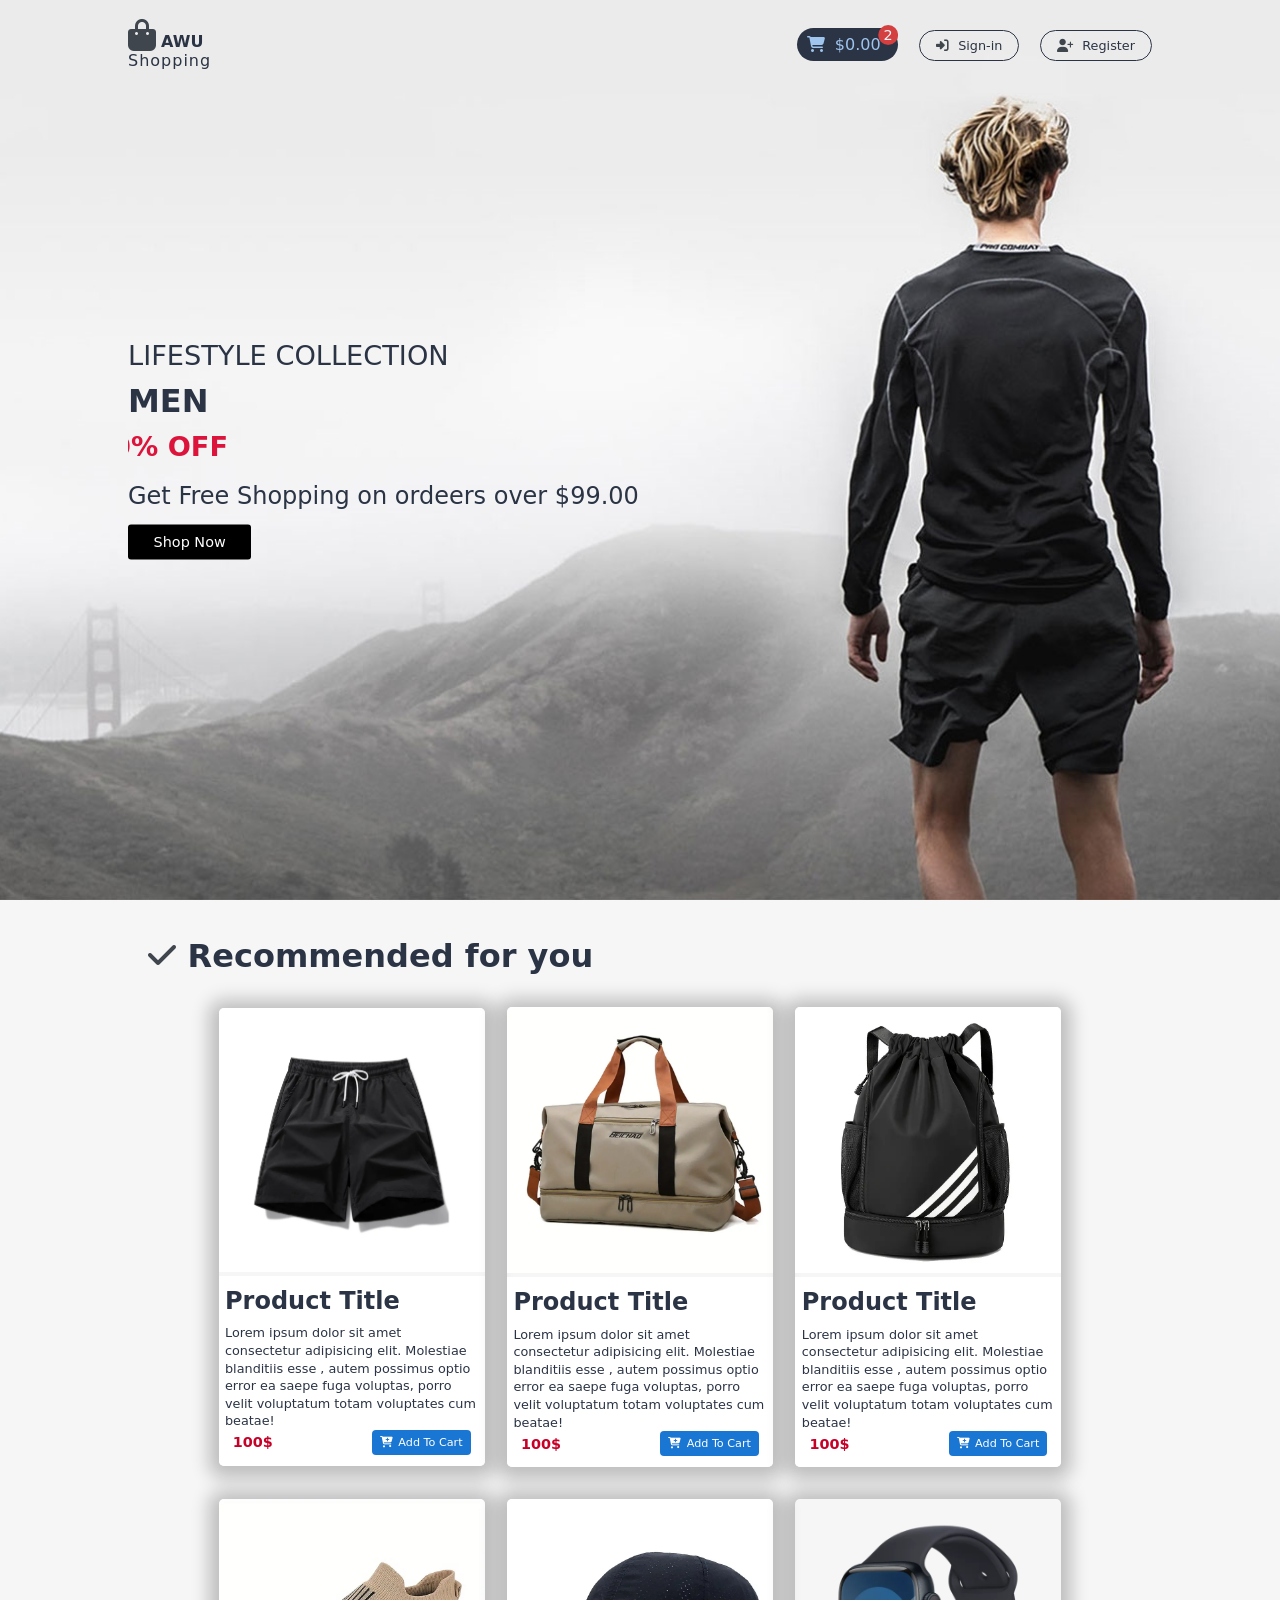
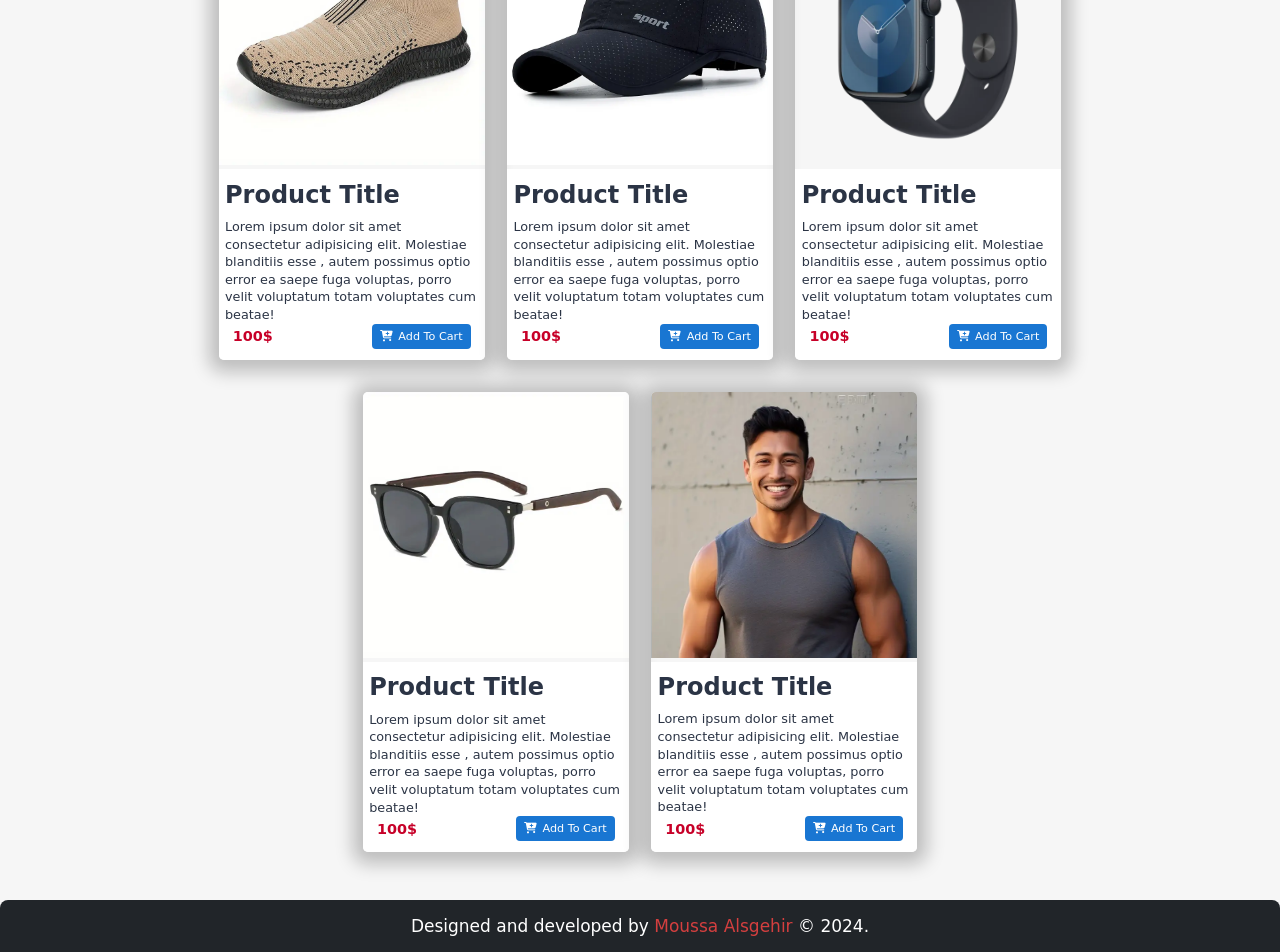
<file: index.html>
<!DOCTYPE html>
<html lang="en">

<head>
  <meta charset="UTF-8">
  <meta name="viewport" content="width=device-width, initial-scale=1.0">
  <!-- header style -->
  <link rel="stylesheet" href="./css/header.css">
  <!-- Globle style -->
  <link href="./css/globle.css " rel="stylesheet">
  <!-- Font Awesome Library -->
  <link rel="stylesheet" href="css/all.min.css" />
  <!-- favicons -->
  <link rel="shortcut icon" href="./images/bag-shopping-solid.svg" type="image/x-icon">
  <!-- index style  -->
  <link href="./css/Page/index.css" rel="stylesheet">
  <!-- style footer -->
  <link rel="stylesheet" href="css/Page/footer.css">
  <!-- title style  -->
  <title>Home Page</title>

</head>

<body>
  <div class="top-image">
    <header class=" flex">
      <div class="logo">
        <i class="fa-solid fa-bag-shopping"></i>
        <span style="font-weight: bold;">AWU</span>
        <p>Shopping</p>
      </div>
      <div class="navbar">
        <a class="cart" href="./pages/cart.html">
          <i class="fa-solid fa-cart-shopping"></i>
          $0.00</a>
        <a class="sign-in" href="./pages/sign-in.html
        ">
          <i class="fa-solid fa-right-to-bracket"></i>
          Sign-in
        </a>
        <a class="register" href="./pages/register.html">
          <i class="fa-solid fa-user-plus"></i>
          Register</a>
      </div>
    </header>
    <section class="content ">
      <p>Lifestyle collection</p>
      <p>MEN</p>
      <marquee direction="right">
              <p>Sale UP TO <span>30% OFF</span> </p>
      </marquee>
      <p>Get Free Shopping on ordeers over $99.00</p>
      <button>Shop Now</button>
    </section>

  </div>

  <main>
    <h1 class="recommended">
      <i class="fa-solid fa-check"></i>
      Recommended for you
    </h1>
    <section class="products flex">
      <article class="card">
        <a href="/pages/product-detials.html" target="_blank">
          <img width="266" src="images/1.png" alt="">
        </a>
        <div class="content-product" style="width: 266px;">
          <h2 class="title-product">Product Title</h2>
          <p class="description">Lorem ipsum dolor sit amet consectetur adipisicing elit. Molestiae blanditiis esse
            , autem possimus optio error ea saepe fuga voluptas, porro velit voluptatum
            totam voluptates cum beatae!</p>
          <div class="flex" style="justify-content: space-between; padding-bottom: .7rem;">
            <div class="price">100$</div>
            <button class="add-to-cart flex">
              <i class="fa-solid fa-cart-plus"></i>
              Add To Cart</button>
          </div class="flex">
        </div>
      </article>
      <!-- 2 -->
      <article class="card">
        <a href="/pages/product-detials.html" target="_blank">
          <img width="266" src="images/2.webp" alt="">
        </a>
        <div class="content-product" style="width: 266px;">
          <h2 class="title-product">Product Title</h2>
          <p class="description">Lorem ipsum dolor sit amet consectetur adipisicing elit. Molestiae blanditiis esse
            , autem possimus optio error ea saepe fuga voluptas, porro velit voluptatum
            totam voluptates cum beatae!</p>
          <div class="flex" style="justify-content: space-between; padding-bottom: .7rem;">
            <div class="price">100$</div>
            <button class="add-to-cart flex">
              <i class="fa-solid fa-cart-plus"></i>
              Add To Cart</button>
          </div class="flex">
        </div>
      </article>
      <!-- 3 -->
      <article class="card">
        <a href="/pages/product-detials.html" target="_blank">
          <img width="266" src="images/3.webp" alt="">
        </a>
        <div class="content-product" style="width: 266px;">
          <h2 class="title-product">Product Title</h2>
          <p class="description">Lorem ipsum dolor sit amet consectetur adipisicing elit. Molestiae blanditiis esse
            , autem possimus optio error ea saepe fuga voluptas, porro velit voluptatum
            totam voluptates cum beatae!</p>
          <div class="flex" style="justify-content: space-between; padding-bottom: .7rem;">
            <div class="price">100$</div>
            <button class="add-to-cart flex">
              <i class="fa-solid fa-cart-plus"></i>
              Add To Cart</button>
          </div class="flex">
        </div>
      </article>
      <!-- 4 -->
      <article class="card">
        <a href="/pages/product-detials.html" target="_blank">
          <img width="266" src="images/4.webp" alt="">
        </a>
        <div class="content-product" style="width: 266px;">
          <h2 class="title-product">Product Title</h2>
          <p class="description">Lorem ipsum dolor sit amet consectetur adipisicing elit. Molestiae blanditiis esse
            , autem possimus optio error ea saepe fuga voluptas, porro velit voluptatum
            totam voluptates cum beatae!</p>
          <div class="flex" style="justify-content: space-between; padding-bottom: .7rem;">
            <div class="price">100$</div>
            <button class="add-to-cart flex">
              <i class="fa-solid fa-cart-plus"></i>
              Add To Cart</button>
          </div class="flex">
        </div>
      </article>
      <!-- 5 -->
      <article class="card">
        <a href="/pages/product-detials.html" target="_blank">
          <img width="266" src="images/5.webp" alt="">
        </a>
        <div class="content-product" style="width: 266px;">
          <h2 class="title-product">Product Title</h2>
          <p class="description">Lorem ipsum dolor sit amet consectetur adipisicing elit. Molestiae blanditiis esse
            , autem possimus optio error ea saepe fuga voluptas, porro velit voluptatum
            totam voluptates cum beatae!</p>
          <div class="flex" style="justify-content: space-between; padding-bottom: .7rem;">
            <div class="price">100$</div>
            <button class="add-to-cart flex">
              <i class="fa-solid fa-cart-plus"></i>
              Add To Cart</button>
          </div class="flex">
        </div>
      </article>
      <!-- 6 -->
      <article class="card">
        <a href="/pages/product-detials.html" target="_blank">
          <img width="266" src="images/6.webp" alt="">
        </a>
        <div class="content-product" style="width: 266px;">
          <h2 class="title-product">Product Title</h2>
          <p class="description">Lorem ipsum dolor sit amet consectetur adipisicing elit. Molestiae blanditiis esse
            , autem possimus optio error ea saepe fuga voluptas, porro velit voluptatum
            totam voluptates cum beatae!</p>
          <div class="flex" style="justify-content: space-between; padding-bottom: .7rem;">
            <div class="price">100$</div>
            <button class="add-to-cart flex">
              <i class="fa-solid fa-cart-plus"></i>
              Add To Cart</button>
          </div class="flex">
        </div>
      </article>
      <!-- 7 -->
      <article class="card">
        <a href="/pages/product-detials.html" target="_blank">
          <img width="266" src="images/7.webp" alt="">
        </a>
        <div class="content-product" style="width: 266px;">
          <h2 class="title-product">Product Title</h2>
          <p class="description">Lorem ipsum dolor sit amet consectetur adipisicing elit. Molestiae blanditiis esse
            , autem possimus optio error ea saepe fuga voluptas, porro velit voluptatum
            totam voluptates cum beatae!</p>
          <div class="flex" style="justify-content: space-between; padding-bottom: .7rem;">
            <div class="price">100$</div>
            <button class="add-to-cart flex">
              <i class="fa-solid fa-cart-plus"></i>
              Add To Cart</button>
          </div class="flex">
        </div>
      </article>
      <!-- 8 -->
      <article class="card">
        <a href="/pages/product-detials.html" target="_blank">
          <img width="266" src="images/8.png" alt="">
        </a>
        <div class="content-product" style="width: 266px;">
          <h2 class="title-product">Product Title</h2>
          <p class="description">Lorem ipsum dolor sit amet consectetur adipisicing elit. Molestiae blanditiis esse
            , autem possimus optio error ea saepe fuga voluptas, porro velit voluptatum
            totam voluptates cum beatae!</p>
          <div class="flex" style="justify-content: space-between; padding-bottom: .7rem;">
            <div class="price">100$</div>
            <button class="add-to-cart flex">
              <i class="fa-solid fa-cart-plus"></i>
              Add To Cart</button>
          </div class="flex">
        </div>
      </article>
    </section>
  </main>
  <footer>
    Designed and developed by <span>Moussa Alsgehir</span>
    &copy; 2024.
  </footer>
</body>
</html>
</file>
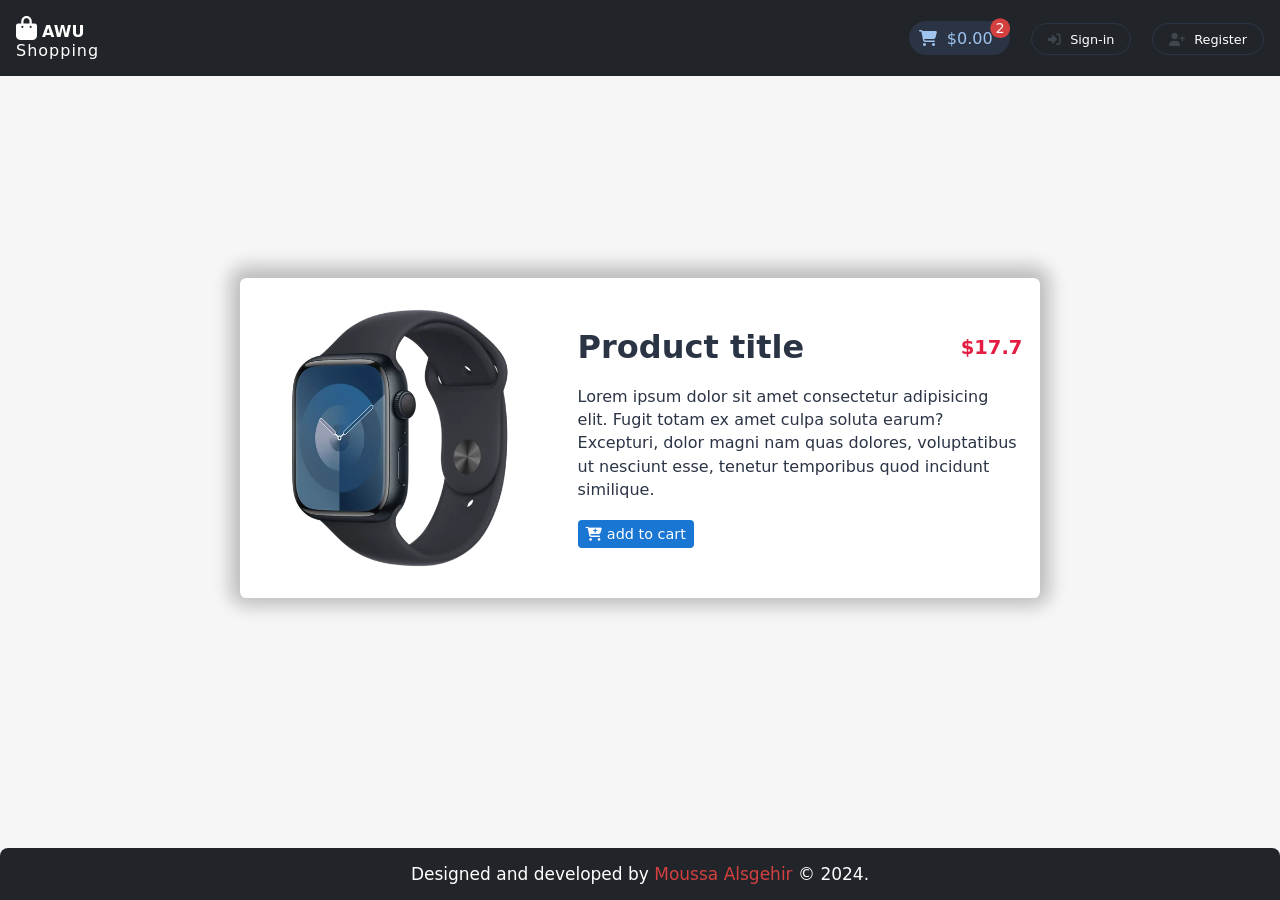
<file: pages/product-detials.html>
<!DOCTYPE html>
<html lang="en">

<head>
  <meta charset="UTF-8">
  <meta name="viewport" content="width=\, initial-scale=1.0">
  <title>Product-details</title>
  <!-- header style -->
  <link rel="stylesheet" href="../css/header.css">
  <!-- globle style -->
  <link rel="stylesheet" href="../css/globle.css">
  <!-- Font Awesome Library -->
  <link rel="stylesheet" href="../css/all.min.css" />
  <!-- favicons -->
  <link rel="shortcut icon" href="../images/bag-shopping-solid.svg" type="image/x-icon">
  <!-- style footer -->
  <link rel="stylesheet" href="../css/Page/footer.css">
  <!-- style -->
  <link rel="stylesheet" href="../css/Page/product-detils.css">
</head>

<body style="height: 100vh; display: grid;
 grid-template-rows: auto 1fr auto;
 align-items:center;">
  <header class="flex">
    <a href="/index.html" class="logo">
      <i class="fa-solid fa-bag-shopping"></i>
      <span style="font-weight: bold;">AWU</span>
      <p>Shopping</p>
    </a>
    <div class="navbar">
      <a class="cart" href="">
        <i class="fa-solid fa-cart-shopping"></i>
        $0.00</a>
      <a class="sign-in" href="./sign-in.html">
        <i class="fa-solid fa-right-to-bracket"></i>
        Sign-in
      </a>
      <a class="register" href="./register.html">
        <i class="fa-solid fa-user-plus"></i>
        Register</a>
    </div>
  </header>


  <main class="flex">
    <img src="../images/6.webp" alt="image">
    <div class="product-details">
      <div class="flex" style="justify-content: space-between;">
        <h1>Product title</h1>
        <p class="price">$17.7</p>
      </div>
      <p class="description">Lorem ipsum dolor sit amet consectetur adipisicing elit. Fugit totam ex amet culpa soluta
        earum? Excepturi, dolor magni nam quas dolores, voluptatibus ut nesciunt esse, tenetur temporibus quod incidunt
        similique.</p>
      <button class="flex add-to-cart">
        <i class="fa-solid fa-cart-plus"></i>
        add to cart
      </button>

    </div>
  </main>


  <!-- footer page -->
  <footer>
    Designed and developed by <span>Moussa Alsgehir</span>
    &copy; 2024.
  </footer>

</body>

</html>
</file>
<file: css/header.css>
header.flex {
  justify-content: space-between;
  padding-inline: 10%;
  padding-top: 1.2rem;

  & .sign-in {
    margin-inline: 1rem;
  }

  & .sign-in,
  & .register {
    border: 1px solid var(--bodyFont);
    padding: 0.44rem 1rem;
    border-radius: 55px;
    font-size: 0.8rem;
    font-weight: 500;
  }

  & .sign-in:hover,
  & .register:hover,
  & .sign-in:hover .fa-solid,
  & .register:hover .fa-solid {
    background-color: var(--bodyFont);
    color: var(--blue);
  }
  & .navbar .fa-solid {
    margin-right: 0.3rem;
  }
  & .cart {
    background-color: var(--bodyFont);
    color: var(--blue);
    padding: 0.44rem 1.1rem 0.44rem 0.6rem;
    border-radius: 55px;
    position: relative;
  }
  & .cart .fa-solid {
    color: var(--blue);
  }
  & .cart:after {
    content: "2";
    width: 20px;
    height: 20px;
    position: absolute;
    top: -0.2rem;
    right: 0;
    display: flex;
    align-items: center;
    justify-content: center;
    background-color: rgb(212, 63, 63);
    clip-path: circle(50%);
    font-size: 0.9rem;
    color: var(--bodyBG);
  }

  /* left header */
  & .fa-bag-shopping {
    font-size: 2rem;
  }
  & .logo p {
    letter-spacing: 1px;
  }
}
@media (max-width: 600px) {
  header.flex {
    justify-content: center;
    padding: 0;

    & .logo {
      display: none;
    }
    & .navbar {
      display: flex;
      flex-wrap: wrap;
      justify-content: center;
      row-gap: 1rem;
    }
  }
}
</file>
<file: css/globle.css>
/* =======================
      Colors
==========================*/

:root {
  --blue-button: #1976d2;
  --icons: #40464d;
  --bodyBG: #f6f6f6;
  --bodyFont: #2b3445;
  --blue: #9fc5ef;
  --footer-BG: #212529;
  --white: #fff;
  --red-button: #e41d43;
}

body {
  background-color: var(--bodyBG);
  color: var(--bodyFont);
}

/* =======================
       My classes
==========================*/

.border {
  border: 4px solid red;
}

.flex {
  display: flex;
  align-items: center;
}

/* =================
    General Style
====================*/

* {
  margin: 0;
  padding: 0;
}

@import url("https://fonts.googleapis.com/css2?family=Roboto:wght@100;300;400;500;700&display=swap");

html {
  font-family: system-ui, -apple-system, "Roboto", sans-serif;
  box-sizing: border-box;
  scroll-behavior: smooth;
}

*,
*:before,
*:after {
  box-sizing: inherit;
}

::-webkit-scrollbar {
  width: 0.88rem;
}

::-webkit-scrollbar-track {
  border: 7px solid #292c3b;
  box-shadow: inset 0 0 2.5px 2px rgba(0, 0, 0, 0.5);
  border-radius: 4px;
  background-color: #d4d4d8;
}

::-webkit-scrollbar-thumb {
  background: #999;
  border-radius: 2px;
}

::-webkit-scrollbar-thumb:hover {
  background: #555;
}

html {
  scrollbar-color:var(--blue-button) var(--footer-BG) ;
}

/* =======================
      HTML elements
==========================*/
a,
button {
  all: unset;
  display: inline-block;
}

button:active,
a:active {
  scale: 0.9;
  transition: 0.2s;
}

button:hover,
a:hover {
  cursor: pointer;
}
button:disabled {
  opacity: 0.7;
  cursor: not-allowed;
  scale: 1;
}
li {
  list-style: none;
}

.fa-solid {
  color: var(--icons);
}
main {
  margin-inline: auto;
  width: 80%;
}
</file>
<file: css/Page/index.css>
div.top-image {
  position: relative;
  height: 100vh;
  background-image: url("/images/bac.jpg");
  background-position: center;
  background-repeat: no-repeat;
  background-size: cover;
  background-attachment: fixed;
}
@media (max-width: 1000px) {
  div.top-image {
    background-position: left;
  }
}

section.content {
  font-size: 2rem;
  position: absolute;
  top: 50%;
  margin-left: 10%;
  transform: translateY(-50%);

  & p:first-child {
    text-transform: uppercase;
    font-size: 1.7rem;
  }

  & p:nth-child(2) {
    margin-top: 0.7rem;
    font-weight: bold;
  }
  &  marquee p{
    margin-block: 0.7rem;
    font-weight: bold;
  }
  & marquee span {
    color: crimson;
  }
  & p:nth-child(4) {
    font-size: 1.5rem;
  }
  & button {
    background-color: black;
    color: white;
    margin-top: 0.9rem;
    font-size: 0.9rem;
    border-radius: 3px;
    padding: 0.6rem 1.6rem;
  }
}

main .recommended{
  margin:2.3rem 0 2rem 2%;
}

@media (width<600px){
  main .recommended{
  margin:2.3rem 0 2rem;
  font-size: 1.4rem;
}
}

main section.products.flex {
  flex-wrap: wrap;
  justify-content: center;
  gap: 2rem 1.4rem;

  & article.card {
    border-radius: 5px;
    box-shadow: 0 2px 18px 10px rgba(0, 0, 0, 0.23);
    transition: 0.2s;
  }
  & article.card:hover {
    scale: 1.01;
  }

  & img {
    border-radius: 5px 5px 0px 0px;
  }

  & .card .content-product {
    background-color: #fff;
    border-radius: 0px 0px 5px 5px;
  }
  & .card .content-product .title-product {
    padding-top: 0.7rem;
    padding-inline: 0.4rem;
    text-transform: capitalize;
  }
  & .card .content-product .description {
    padding-inline: 0.4rem;
    font-size: 0.8rem;
    margin-top: 0.6rem;
    line-height: 1.1rem;
  }
  & .card .content-product .price {
    margin-left: 0.88rem;
    font-size: 0.9rem;
    color: rgb(199, 0, 40);
    font-weight: bold;
  }
  &  .add-to-cart{
    margin-right: 0.88rem;
    background-color: var(--blue-button);
    color:#Fff;
    border-radius: 4px ;
    padding:6px 8px ;
    font-size:0.7rem;
    gap:0.33rem;
  }
  & .fa-solid{
color: white;
  }
  
}
@media (max-width:600px){
  main{
    max-width:100%;
  }
}
</file>
<file: css/Page/footer.css>
footer {
  background-color: var(--footer-BG);
  color: white;
  font-size: 17px;
  padding-block: 1rem;
  margin-top: 3rem;
  border-top-left-radius: 8px;
  border-top-right-radius: 8px;
  text-align: center;
  & span {
    color: rgb(212, 63, 63);
    text-transform: capitalize;
  }
}
</file>
<file: css/Page/product-detils.css>
header.flex {
  color: var(--white);
  background-color: var(--footer-BG);
  padding: 1rem;

  & .logo .fa-solid {
    font-size: 1.5rem;
    color: var(--white);
  }
  & .sign-in:hover,
  & .register:hover {
    border: 1px solid rgb(173, 168, 168);
  }
  & .cart:hover {
    border: 1px solid rgb(173, 168, 168);
    padding: 0.5rem 1.1rem 0.5rem 0.7rem;
  }
  & .logo:hover {
    scale: 0.95;
  }
}

main.flex {
  border-radius: 0.4rem;
  box-shadow: 0 -2px 18px 10px rgba(0, 0, 0, 0.23);
  text-align: left;
  max-width: 800px;
  background-color: var(--white);
  & img {
    width: 40%;
    border-radius: 0.4rem;
  }
  & .product-details {
    margin-inline: 1.1rem;
  }
  & .price {
    font-size: 1.22rem;
    font-weight: bold;
    color: var(--red-button);
  }
  & .description {
    margin-block: 1.2rem;
    line-height: 1.44rem;
  }
  & .add-to-cart {
    background-color: var(--blue-button);
    color: var(--white);
    font-size: 0.9rem;
    border-radius: 4px;
    padding: 6px 8px;
    gap: 0.33rem;
  }
  & .add-to-cart i {
    color: var(--white);
  }
}
@media (max-width: 800px) {
  main.flex {
    flex-wrap: wrap;
    & img {
      margin-inline: auto;
      width: 260px;
      margin-top: 2.5re;
      margin-bottom: 1.3rem;
    }
  }
}
</file>
